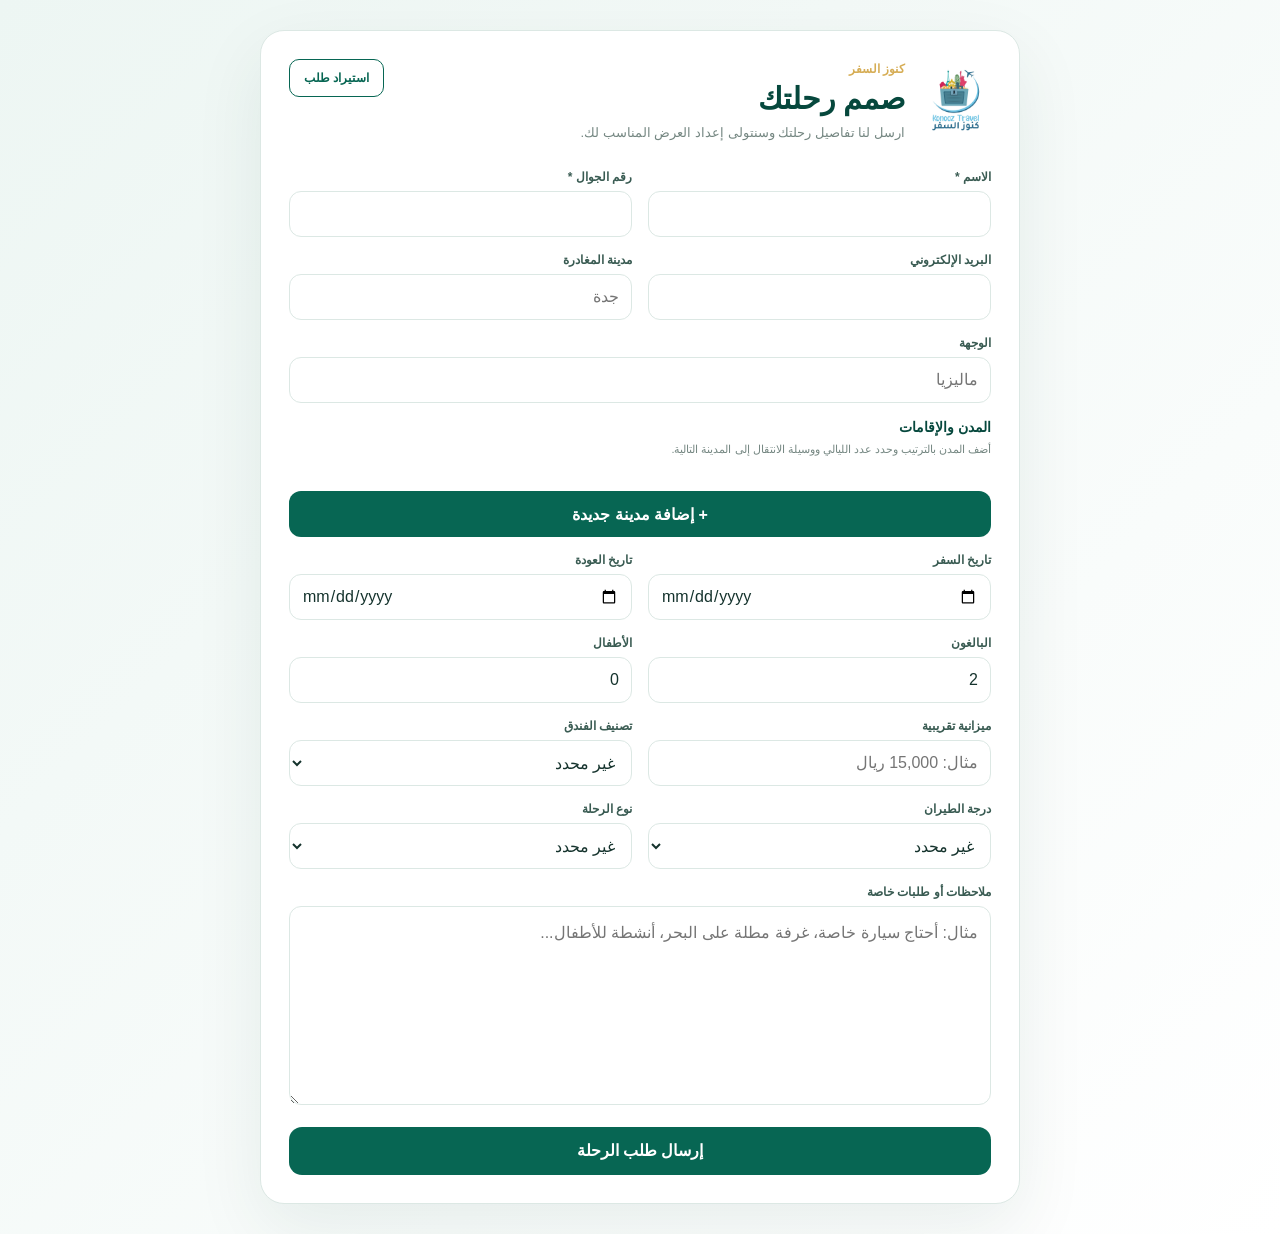
<file: intake.html>
<!DOCTYPE html>

<html lang="ar" dir="rtl">

<head>

  <meta charset="UTF-8">

  <meta
    name="viewport"
    content="width=device-width, initial-scale=1"
  >

  <title>
    طلب رحلة | كنوز السفر
  </title>

  <link
    rel="icon"
    href="./assets/logo.png"
    type="image/png"
  >

  <link
    rel="stylesheet"
    href="./intake.css"
  >

</head>

<body>

  <main class="intake-page">

    <section class="intake-card">

      <header class="intake-header">

  <img
    src="./assets/logo.png"
    alt="كنوز السفر"
    class="intake-logo"
  >

  <div class="intake-header-content">

    <div class="intake-header-text">

      <span>
        كنوز السفر
      </span>

      <h1>
        صمم رحلتك
      </h1>

      <p>
        ارسل لنا تفاصيل رحلتك وسنتولى إعداد العرض المناسب لك.
      </p>

    </div>


    <button
      id="openImportIntakeBtn"
      class="intake-import-btn"
      type="button"
    >
      استيراد طلب
    </button>

      </header>


      <form id="clientIntakeForm">

        <div class="intake-grid">

          <label>
            <span>
              الاسم *
            </span>

            <input
              id="clientName"
              required
              autocomplete="name"
            >
          </label>


          <label>
            <span>
              رقم الجوال *
            </span>

            <input
              id="phone"
              required
              inputmode="tel"
              dir="ltr"
              autocomplete="tel"
            >
          </label>


          <label>
            <span>
              البريد الإلكتروني
            </span>

            <input
              id="email"
              type="email"
              dir="ltr"
              autocomplete="email"
            >
          </label>


          <label>
            <span>
              مدينة المغادرة
            </span>

            <input
              id="origin"
              placeholder="جدة"
            >
          </label>


          <label class="intake-wide">
            <span>
              الوجهة
            </span>

            <input
              id="destination"
              placeholder="ماليزيا"
            >
          </label>
          <section
  class="trip-stops-section intake-wide"
  id="tripStopsSection"
>

  <div class="trip-stops-header">

    <div>
      <span class="trip-stops-title">
        المدن والإقامات
      </span>

      <p class="trip-stops-help">
        أضف المدن بالترتيب وحدد عدد الليالي ووسيلة الانتقال إلى المدينة التالية.
      </p>
    </div>


    
  </div>


  <div
  id="tripStopsList"
  class="trip-stops-list"
></div>


<button
  id="addTripStopBottomBtn"
  class="trip-stop-add-btn trip-stop-add-bottom-btn"
  type="button"
>
  + إضافة مدينة جديدة
</button>

</section>


<template id="tripStopTemplate">

  <article
    class="trip-stop-card"
    draggable="false"
  >

    <div class="trip-stop-card-head">

      <div class="trip-stop-card-title">

        <button
          type="button"
          class="trip-stop-drag-handle"
          aria-label="تحريك المدينة"
          title="اسحب لتغيير ترتيب المدينة"
        >
          ⋮⋮
        </button>


        <strong class="trip-stop-number">
          المدينة 1
        </strong>

      </div>


      <button
        type="button"
        class="trip-stop-remove-btn"
        aria-label="حذف المدينة"
      >
        حذف
      </button>

    </div>


    <div class="trip-stop-main-grid">

  <label>

    <span>
      المدينة
    </span>

    <input
      class="trip-stop-city"
      type="text"
      placeholder="مثال: جاكرتا"
    >

  <label>

  <span>
    نوع المحطة
  </span>

  <select class="trip-stop-type">

    <option value="stay">
      إقامة
    </option>

    <option value="group">
      مجموعة مناطق فقط
    </option>

    <option value="pass_through">
      عبور فقط
    </option>

  </select>

</label>


<label class="trip-stop-nights-wrap">

  <span>
    عدد الليالي
  </span>

  <input
    class="trip-stop-nights"
    type="number"
    min="1"
    max="60"
    value="2"
    inputmode="numeric"
  >

</label>


  <label class="trip-stop-transport-wrap">

    <span>
      الانتقال إلى المحطة التالية
    </span>

    <select class="trip-stop-transport">

      <option value="best">
        الأفضل حسب المسافة
      </option>

      <option value="domestic_flight">
        طيران داخلي
      </option>

      <option value="private_car">
        سيارة خاصة
      </option>

      <option value="train">
        قطار
      </option>

      <option value="ferry">
        عبّارة
      </option>

      <option value="boat">
        قارب
      </option>

      <option value="shared_transfer">
        نقل مشترك
      </option>

      <option value="no_preference">
        بدون تفضيل
      </option>

    </select>

  </label>

</div>


    <div class="trip-areas-section">

      <div class="trip-areas-head">

        <div>

          <strong>
            المناطق والإقامات
          </strong>

          <small>
            أضف المناطق بالترتيب وحدد الليالي ووسيلة الانتقال.
          </small>

        </div>


        <button
          type="button"
          class="trip-area-add-btn"
        >
          + إضافة منطقة
        </button>

      </div>


      <div class="trip-areas-list"></div>

    </div>

  </article>

</template>


<template id="tripAreaTemplate">

  <div
    class="trip-area-card"
    draggable="false"
  >

    <div class="trip-area-drag">

      <button
        type="button"
        class="trip-area-drag-handle"
        aria-label="تحريك المنطقة"
        title="اسحب لتغيير ترتيب المنطقة"
      >
        ⋮⋮
      </button>

    </div>


    <label>

      <span>
        المنطقة
      </span>

      <input
        class="trip-area-name"
        type="text"
        placeholder="مثال: أوبود"
      >

    </label>


    <label>

  <span>
    نوع المحطة
  </span>

  <select class="trip-area-stop-type">

    <option value="stay">
      إقامة
    </option>

    <option value="pass_through">
      عبور فقط
    </option>

  </select>

</label>


<label class="trip-area-nights-wrap">

  <span>
    عدد الليالي
  </span>

  <input
    class="trip-area-nights"
    type="number"
    min="1"
    max="60"
    value="2"
    inputmode="numeric"
  >

</label>


    <label class="trip-area-transport-wrap">

      <span>
        الانتقال إلى المحطة التالية
      </span>

      <select class="trip-area-transport">

        <option value="best">
          الأفضل حسب المسافة
        </option>

        <option value="domestic_flight">
          طيران داخلي
        </option>

        <option value="private_car">
          سيارة خاصة
        </option>

        <option value="train">
          قطار
        </option>

        <option value="ferry">
          عبّارة
        </option>

        <option value="boat">
          قارب
        </option>

        <option value="shared_transfer">
          نقل مشترك
        </option>

        <option value="no_preference">
          بدون تفضيل
        </option>

      </select>

    </label>


    <button
      type="button"
      class="trip-area-remove-btn"
      aria-label="حذف المنطقة"
      title="حذف المنطقة"
    >
      حذف
    </button>

  </div>

</template>


          <label>
            <span>
              تاريخ السفر
            </span>

            <input
              id="startDate"
              type="date"
            >
          </label>


          <label>
            <span>
              تاريخ العودة
            </span>

            <input
              id="endDate"
              type="date"
            >
          </label>


          <label>
            <span>
              البالغون
            </span>

            <input
              id="adults"
              type="number"
              min="1"
              max="50"
              value="2"
            >
          </label>


          <label>
            <span>
              الأطفال
            </span>

            <input
              id="children"
              type="number"
              min="0"
              max="50"
              value="0"
            >
          </label>
          
          <div
  id="childAgesWrap"
  class="intake-wide"
  hidden
>
  <div
    id="childAgesFields"
    class="child-ages-fields"
  ></div>
</div>


          <label>
            <span>
              ميزانية تقريبية
            </span>

            <input
              id="budget"
              placeholder="مثال: 15,000 ريال"
            >
          </label>


          <label>
            <span>
              تصنيف الفندق
            </span>

            <select id="hotelStars">

              <option value="">
                غير محدد
              </option>

              <option value="3">
                3 نجوم
              </option>

              <option value="4">
                4 نجوم
              </option>

              <option value="5">
                5 نجوم
              </option>

              <option value="4-5">
                4 إلى 5 نجوم
              </option>

            </select>
          </label>


          <label>
            <span>
              درجة الطيران
            </span>

            <select id="flightClass">

              <option value="">
                غير محدد
              </option>

              <option value="سياحية">
                سياحية
              </option>

              <option value="سياحية مميزة">
                سياحية مميزة
              </option>

              <option value="أعمال">
                أعمال
              </option>

              <option value="أولى">
                أولى
              </option>

            </select>
          </label>


          <label>
            <span>
              نوع الرحلة
            </span>

            <select id="tripStyle">

              <option value="">
                غير محدد
              </option>

              <option value="عائلية">
                عائلية
              </option>

              <option value="شهر عسل">
                شهر عسل
              </option>

              <option value="استجمام">
                استجمام
              </option>

              <option value="مغامرات">
                مغامرات
              </option>

              <option value="عمل">
                عمل
              </option>

            </select>
          </label>


          <label class="intake-wide">
            <span>
              ملاحظات أو طلبات خاصة
            </span>

            <textarea
              id="notes"
              rows="6"
              placeholder="مثال: أحتاج سيارة خاصة، غرفة مطلة على البحر، أنشطة للأطفال..."
            ></textarea>
          </label>

        </div>


        <button
          id="submitIntakeBtn"
          class="intake-submit"
          type="submit"
        >
          إرسال طلب الرحلة
        </button>


        <p
          id="intakeStatus"
          class="intake-status"
          hidden
        ></p>

      </form>

    </section>

  </main>


  <dialog
  id="importIntakeDialog"
  class="intake-import-dialog"
>
  <div class="intake-import-dialog-card">

    <div class="intake-import-dialog-head">

      <div>
        <span>
          طلب سابق
        </span>

        <h2>
          استيراد طلب
        </h2>

        <p>
          أدخل رقم الطلب لإعادة تحميل بيانات الرحلة.
        </p>
      </div>


      <button
        id="closeImportIntakeBtn"
        class="intake-dialog-close"
        type="button"
        aria-label="إغلاق"
      >
        ×
      </button>

    </div>


    <div class="intake-import-fields">

  <label class="intake-import-code-field">

    <span>
      رقم الطلب
    </span>

    <input
      id="importIntakeCode"
      type="text"
      placeholder="مثال: KT-ABC123"
      autocomplete="off"
      dir="ltr"
    >

  </label>


  <label class="intake-import-code-field">

    <span>
      رقم الجوال المسجل في الطلب
    </span>

    <input
      id="importIntakePhone"
      type="tel"
      placeholder="05xxxxxxxx"
      autocomplete="tel"
      inputmode="tel"
      dir="ltr"
    >

  </label>

</div>


    <p
      id="importIntakeStatus"
      class="intake-import-status"
      hidden
    ></p>


    <div class="intake-import-dialog-actions">

      <button
        id="cancelImportIntakeBtn"
        class="intake-dialog-secondary"
        type="button"
      >
        إلغاء
      </button>


      <button
        id="loadImportIntakeBtn"
        class="intake-dialog-primary"
        type="button"
      >
        استيراد الطلب
      </button>

    </div>

  </div>
</dialog>


  <script
    src="./intake.js"
    defer
  ></script>

</body>

</html>
</file>
<file: intake.css>
:root {
  --green: #076653;
  --green-dark: #06483d;
  --gold: #d6ad55;
  --ink: #15332d;
  --muted: #758782;
  --border: #dce8e4;
  --surface: #f5faf8;
}

* {
  box-sizing: border-box;
}

body {
  margin: 0;
  color: var(--ink);
  background:
    linear-gradient(
      135deg,
      #edf6f3,
      #ffffff
    );
  font-family:
    Arial,
    sans-serif;
}

button,
input,
select,
textarea {
  font: inherit;
}

.intake-page {
  min-height: 100vh;
  padding: 30px 16px;

  display: grid;
  place-items: center;
}

.intake-card {
  width: min(760px, 100%);
  padding: 28px;

  border: 1px solid var(--border);
  border-radius: 24px;

  background: #ffffff;

  box-shadow:
    0 25px 70px rgba(10, 65, 52, 0.08);
}

.intake-header {
  margin-bottom: 26px;

  display: flex;
  align-items: center;
  gap: 16px;
}

.intake-logo {
  width: 70px;
  height: 70px;

  object-fit: contain;
}

.intake-header span {
  color: var(--gold);

  font-size: 12px;
  font-weight: 900;
}

.intake-header h1 {
  margin: 4px 0 5px;

  color: var(--green-dark);

  font-size: 30px;
}

.intake-header p {
  margin: 0;

  color: var(--muted);

  line-height: 1.8;
  font-size: 13px;
}

.intake-grid {
  display: grid;

  grid-template-columns:
    repeat(2, minmax(0, 1fr));

  gap: 16px;
}

.intake-grid label {
  display: grid;
  gap: 7px;
}

.intake-grid label > span {
  color: #395b52;

  font-size: 12px;
  font-weight: 800;
}

.intake-grid input,
.intake-grid select,
.intake-grid textarea {
  width: 100%;

  border: 1px solid var(--border);
  border-radius: 12px;

  outline: none;

  color: var(--ink);

  background: #ffffff;
}

.intake-grid input,
.intake-grid select {
  height: 46px;

  padding: 0 12px;
}

.intake-grid textarea {
  padding: 12px;

  resize: vertical;

  line-height: 1.8;
}

.intake-grid input:focus,
.intake-grid select:focus,
.intake-grid textarea:focus {
  border-color: var(--green);

  box-shadow:
    0 0 0 3px rgba(7, 102, 83, 0.08);
}

.intake-wide {
  grid-column: 1 / -1;
}

.intake-submit {
  width: 100%;
  min-height: 48px;

  margin-top: 22px;

  border: 0;
  border-radius: 13px;

  color: #ffffff;

  background: var(--green);

  cursor: pointer;

  font-weight: 900;
}

.intake-submit:hover {
  background: var(--green-dark);
}

.intake-submit:disabled {
  opacity: 0.6;

  cursor: wait;
}

.intake-status {
  margin: 14px 0 0;

  padding: 13px;

  border-radius: 11px;

  color: #245f50;

  background: #edf8f4;

  text-align: center;

  line-height: 1.7;

  font-size: 12px;
  font-weight: 800;
}

.intake-status.is-error {
  color: #a03c3c;

  background: #fff0f0;
}

.intake-status.is-success {
  color: #155f4d;

  background: #e7f8f2;
}

@media (max-width: 620px) {
  .intake-card {
    padding: 20px;
  }

  .intake-grid {
    grid-template-columns: 1fr;
  }

  .intake-wide {
    grid-column: auto;
  }

  .intake-header {
    align-items: flex-start;
  }

  .intake-header h1 {
    font-size: 24px;
  }
}
.trip-stops-section {
  display: grid;
  gap: 14px;
}

.trip-stops-header {
  display: flex;
  align-items: flex-start;
  justify-content: space-between;
  gap: 14px;
}

.trip-stops-title {
  display: block;

  color: var(--green-dark);

  font-size: 14px;
  font-weight: 900;
}

.trip-stops-help {
  margin: 5px 0 0;

  color: var(--muted);

  font-size: 11px;
  line-height: 1.7;
}

.trip-stop-add-btn {
  flex: 0 0 auto;

  min-height: 38px;

  padding: 0 14px;

  border: 0;
  border-radius: 10px;

  color: #ffffff;
  background: var(--green);

  cursor: pointer;

  font-weight: 900;
}

.trip-stop-add-btn:hover {
  background: var(--green-dark);
}

.trip-stops-list {
  display: grid;
  gap: 12px;
}

.trip-stop-card {
  padding: 16px;

  border: 1px solid var(--border);
  border-radius: 15px;

  background: #f9fcfb;
}

.trip-stop-card-head {
  margin-bottom: 13px;

  display: flex;
  align-items: center;
  justify-content: space-between;

  gap: 10px;
}

.trip-stop-number {
  color: var(--green-dark);

  font-size: 13px;
  font-weight: 900;
}

.trip-stop-remove-btn {
  padding: 7px 11px;

  border: 1px solid #f0cccc;
  border-radius: 9px;

  color: #a74848;
  background: #fff0f0;

  cursor: pointer;

  font-size: 11px;
  font-weight: 900;
}

.trip-stop-remove-btn:hover {
  color: #ffffff;
  background: #a74848;
}

.trip-stop-grid {
  display: grid;

  grid-template-columns:
    minmax(0, 1.4fr)
    minmax(110px, .6fr)
    minmax(0, 1fr);

  gap: 12px;
}

.trip-stop-grid label {
  display: grid;
  gap: 7px;
}

.trip-stop-grid label > span {
  color: #395b52;

  font-size: 11px;
  font-weight: 800;
}

.trip-stop-grid input,
.trip-stop-grid select {
  width: 100%;
  height: 44px;

  padding: 0 11px;

  border: 1px solid var(--border);
  border-radius: 10px;

  outline: none;

  color: var(--ink);
  background: #ffffff;
}

.trip-stop-grid input:focus,
.trip-stop-grid select:focus {
  border-color: var(--green);

  box-shadow:
    0 0 0 3px
    rgba(7, 102, 83, .08);
}

@media (max-width: 700px) {
  .trip-stops-header {
    flex-direction: column;
  }

  .trip-stop-add-btn {
    width: 100%;
  }

  .trip-stop-grid {
    grid-template-columns: 1fr;
  }
}
.intake-header-content {
  flex: 1;

  display: flex;
  align-items: flex-start;
  justify-content: space-between;

  gap: 16px;
}

.intake-header-text {
  min-width: 0;
}

.intake-import-btn {
  flex: 0 0 auto;

  min-height: 38px;

  padding: 0 14px;

  border: 1px solid var(--green);
  border-radius: 10px;

  color: var(--green);
  background: #ffffff;

  cursor: pointer;

  font-size: 12px;
  font-weight: 900;

  transition:
    color .18s ease,
    background-color .18s ease;
}

.intake-import-btn:hover {
  color: #ffffff;
  background: var(--green);
}

@media (max-width: 620px) {
  .intake-header-content {
    flex-direction: column;
  }

  .intake-import-btn {
    width: 100%;
  }
}
.intake-import-dialog {
  width: min(460px, calc(100% - 30px));

  padding: 0;

  border: 0;
  border-radius: 20px;

  color: var(--ink);
  background: transparent;
}

.intake-import-dialog::backdrop {
  background: rgba(6, 55, 47, .48);

  backdrop-filter: blur(4px);
}

.intake-import-dialog-card {
  padding: 22px;

  border: 1px solid var(--border);
  border-radius: 20px;

  background: #ffffff;

  box-shadow:
    0 25px 80px
    rgba(6, 55, 47, .18);
}

.intake-import-dialog-head {
  display: flex;
  align-items: flex-start;
  justify-content: space-between;

  gap: 16px;
}

.intake-import-dialog-head span {
  color: var(--gold);

  font-size: 11px;
  font-weight: 900;
}

.intake-import-dialog-head h2 {
  margin: 5px 0;

  color: var(--green-dark);

  font-size: 22px;
}

.intake-import-dialog-head p {
  margin: 0;

  color: var(--muted);

  font-size: 12px;
  line-height: 1.7;
}

.intake-dialog-close {
  width: 34px;
  height: 34px;

  flex: 0 0 auto;

  border: 0;
  border-radius: 9px;

  color: #6d7e79;
  background: #f1f6f4;

  cursor: pointer;

  font-size: 22px;
}

.intake-import-code-field {
  margin-top: 20px;

  display: grid;
  gap: 8px;
}

.intake-import-code-field span {
  color: #395b52;

  font-size: 12px;
  font-weight: 900;
}

.intake-import-code-field input {
  width: 100%;
  height: 46px;

  padding: 0 12px;

  border: 1px solid var(--border);
  border-radius: 11px;

  outline: none;

  text-align: left;
}

.intake-import-code-field input:focus {
  border-color: var(--green);

  box-shadow:
    0 0 0 3px
    rgba(7, 102, 83, .08);
}

.intake-import-status {
  margin: 12px 0 0;
  padding: 10px;

  border-radius: 9px;

  color: #9a4242;
  background: #fff0f0;

  font-size: 11px;
  font-weight: 800;
}

.intake-import-dialog-actions {
  margin-top: 20px;

  display: flex;
  justify-content: flex-end;

  gap: 9px;
}

.intake-dialog-primary,
.intake-dialog-secondary {
  min-height: 40px;

  padding: 0 15px;

  border-radius: 10px;

  cursor: pointer;

  font-weight: 900;
}

.intake-dialog-primary {
  border: 0;

  color: #ffffff;
  background: var(--green);
}

.intake-dialog-secondary {
  border: 1px solid var(--border);

  color: var(--ink);
  background: #ffffff;
}
.intake-import-fields {
  margin-top: 20px;

  display: grid;
  gap: 13px;
}

.intake-import-fields .intake-import-code-field {
  margin-top: 0;
}
/* =========================================================
   TRIP CITIES + AREAS
   ========================================================= */

.trip-stop-card {
  padding: 18px;

  border:
    1px solid
    var(--border);

  border-radius: 16px;

  background: #f9fcfb;

  transition:
    border-color .18s ease,
    box-shadow .18s ease,
    opacity .18s ease,
    transform .18s ease;
}


.trip-stop-card-head {
  margin-bottom: 16px;

  display: flex;
  align-items: center;
  justify-content: space-between;

  gap: 12px;
}


.trip-stop-card-title {
  min-width: 0;

  display: flex;
  align-items: center;

  gap: 9px;
}


.trip-stop-number {
  color: var(--green-dark);

  font-size: 14px;
  font-weight: 900;
}


.trip-stop-drag-handle,
.trip-area-drag-handle {
  width: 34px;
  height: 34px;

  flex: 0 0 auto;

  display: grid;
  place-items: center;

  padding: 0;

  border:
    1px solid
    var(--border);

  border-radius: 9px;

  color: #668079;
  background: #ffffff;

  cursor: grab;

  touch-action: none;

  font-size: 18px;
  font-weight: 900;

  user-select: none;
}


.trip-stop-drag-handle:active,
.trip-area-drag-handle:active {
  cursor: grabbing;
}


.trip-stop-city-field {
  margin-bottom: 18px;
}


.trip-stop-city-field label {
  display: grid;
  gap: 7px;
}


.trip-stop-city-field label > span {
  color: #395b52;

  font-size: 11px;
  font-weight: 900;
}


.trip-stop-city-field input {
  width: 100%;
  height: 46px;

  padding: 0 12px;

  border:
    1px solid
    var(--border);

  border-radius: 11px;

  outline: none;

  color: var(--ink);
  background: #ffffff;
}


.trip-stop-city-field input:focus {
  border-color: var(--green);

  box-shadow:
    0 0 0 3px
    rgba(7, 102, 83, .08);
}


/* =========================================================
   AREAS
   ========================================================= */

.trip-areas-section {
  padding: 15px;

  border:
    1px solid
    #e1ebe7;

  border-radius: 14px;

  background: #ffffff;
}


.trip-areas-head {
  margin-bottom: 13px;

  display: flex;
  align-items: center;
  justify-content: space-between;

  gap: 14px;
}


.trip-areas-head > div {
  min-width: 0;
}


.trip-areas-head strong {
  display: block;

  color: var(--green-dark);

  font-size: 12px;
  font-weight: 900;
}


.trip-areas-head small {
  display: block;

  margin-top: 4px;

  color: var(--muted);

  font-size: 10px;
  line-height: 1.6;
}


.trip-area-add-btn {
  min-height: 36px;

  flex: 0 0 auto;

  padding:
    0
    13px;

  border: 0;
  border-radius: 9px;

  color: #ffffff;
  background: var(--green);

  cursor: pointer;

  font-size: 11px;
  font-weight: 900;

  transition:
    background-color .18s ease,
    transform .18s ease;
}


.trip-area-add-btn:hover {
  background: var(--green-dark);

  transform:
    translateY(-1px);
}


.trip-areas-list {
  display: grid;

  gap: 10px;
}


.trip-area-card {
  min-width: 0;

  padding: 12px;

  display: grid;

  grid-template-columns:
    36px
    minmax(140px, 1.2fr)
    minmax(90px, .45fr)
    minmax(170px, 1fr)
    auto;

  gap: 10px;

  align-items: end;

  border:
    1px solid
    #e3ece9;

  border-radius: 12px;

  background: #f8fbfa;

  transition:
    border-color .18s ease,
    background-color .18s ease,
    opacity .18s ease,
    transform .18s ease;
}


.trip-area-card:hover {
  border-color: #cbded8;

  background: #f5faf8;
}


.trip-area-drag {
  display: flex;
  align-items: flex-end;

  padding-bottom: 1px;
}


.trip-area-card label {
  min-width: 0;

  display: grid;
  gap: 6px;
}


.trip-area-card label > span {
  color: #48635c;

  font-size: 10px;
  font-weight: 800;
}


.trip-area-card input,
.trip-area-card select {
  width: 100%;
  height: 42px;

  min-width: 0;

  padding:
    0
    10px;

  border:
    1px solid
    var(--border);

  border-radius: 9px;

  outline: none;

  color: var(--ink);
  background: #ffffff;
}


.trip-area-card input:focus,
.trip-area-card select:focus {
  border-color: var(--green);

  box-shadow:
    0 0 0 3px
    rgba(7, 102, 83, .07);
}


.trip-area-remove-btn {
  min-height: 42px;

  padding:
    0
    12px;

  border:
    1px solid
    #f0cccc;

  border-radius: 9px;

  color: #a74848;
  background: #fff0f0;

  cursor: pointer;

  font-size: 10px;
  font-weight: 900;

  transition:
    color .18s ease,
    background-color .18s ease;
}


.trip-area-remove-btn:hover {
  color: #ffffff;
  background: #a74848;
}


/* =========================================================
   MOBILE
   ========================================================= */

@media (max-width: 700px) {

  .trip-stop-card {
    padding: 14px;
  }


  .trip-stop-card-head {
    align-items: center;
  }


  .trip-areas-section {
    padding: 12px;
  }


  .trip-areas-head {
    align-items: stretch;
    flex-direction: column;
  }


  .trip-area-add-btn {
    width: 100%;
  }


  .trip-area-card {
    grid-template-columns:
      36px
      minmax(0, 1fr);

    gap: 10px;
  }


  .trip-area-drag {
    grid-column: 1;
    grid-row: 1;
  }


  .trip-area-card > label:nth-of-type(1) {
    grid-column: 2;
    grid-row: 1;
  }


  .trip-area-card > label:nth-of-type(2),
  .trip-area-card > label:nth-of-type(3) {
    grid-column:
      1 / -1;
  }


  .trip-area-remove-btn {
    grid-column:
      1 / -1;

    width: 100%;
  }

}
.trip-stop-card.is-dragging,
.trip-area-card.is-dragging {
  opacity: .55;

  border-color: var(--green);

  box-shadow:
    0 12px 30px
    rgba(7, 102, 83, .14);
}


.trip-sort-active {
  user-select: none;
}
.trip-stop-add-bottom-btn {
  width: 100%;
  min-height: 46px;

  margin-top: 4px;

  border-radius: 12px;
}
</file>
